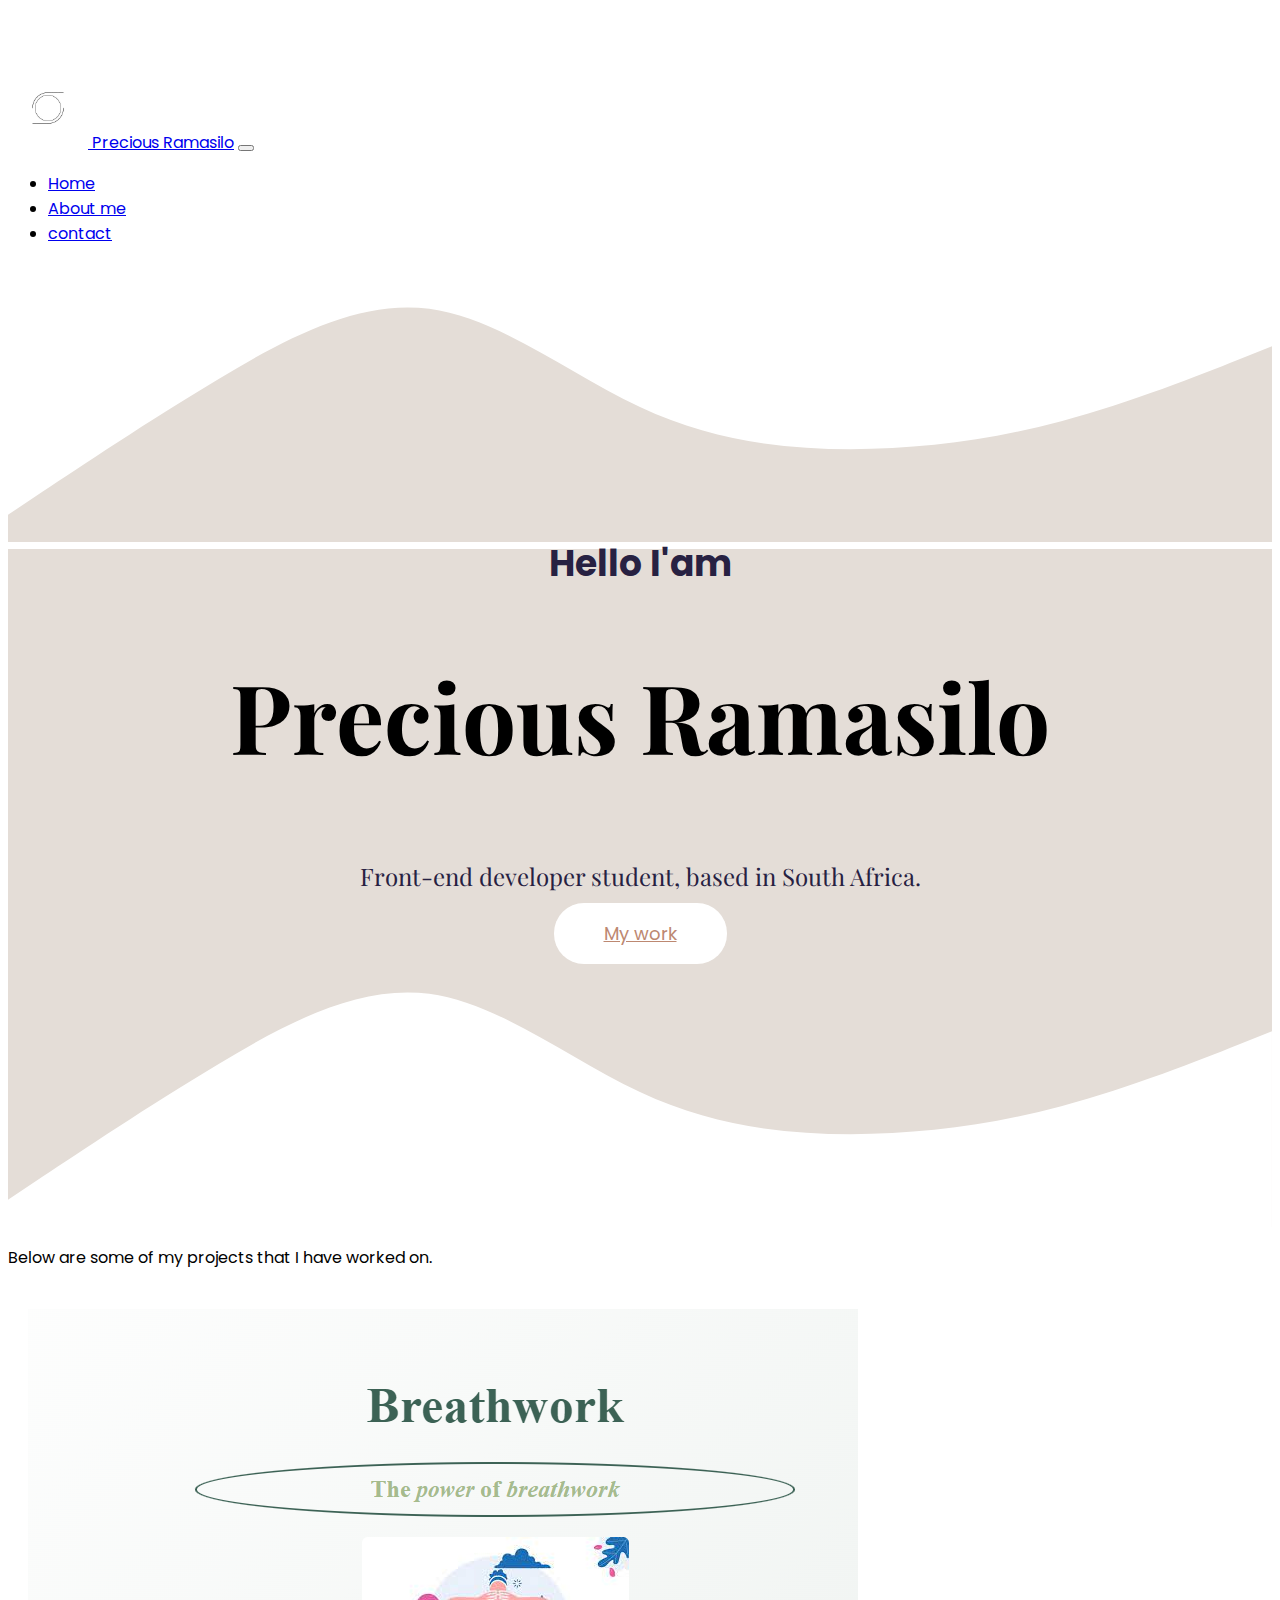
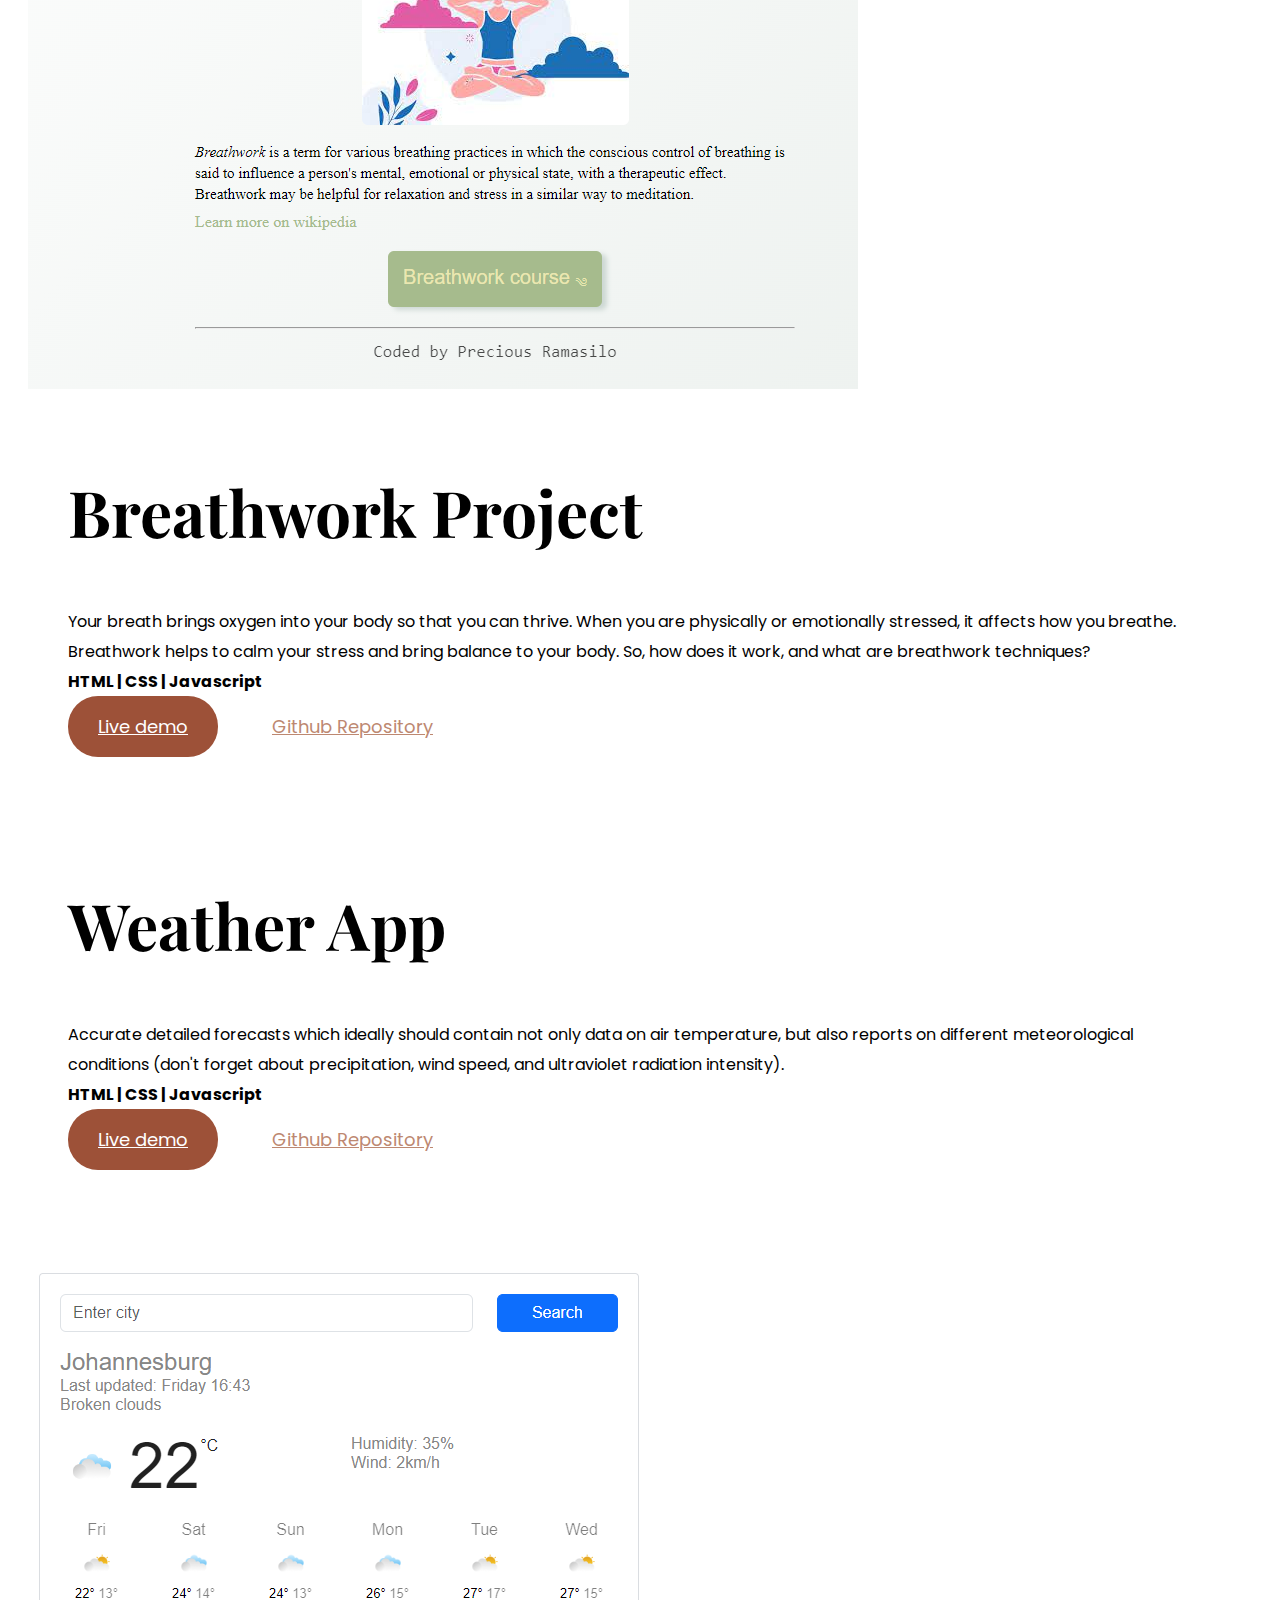
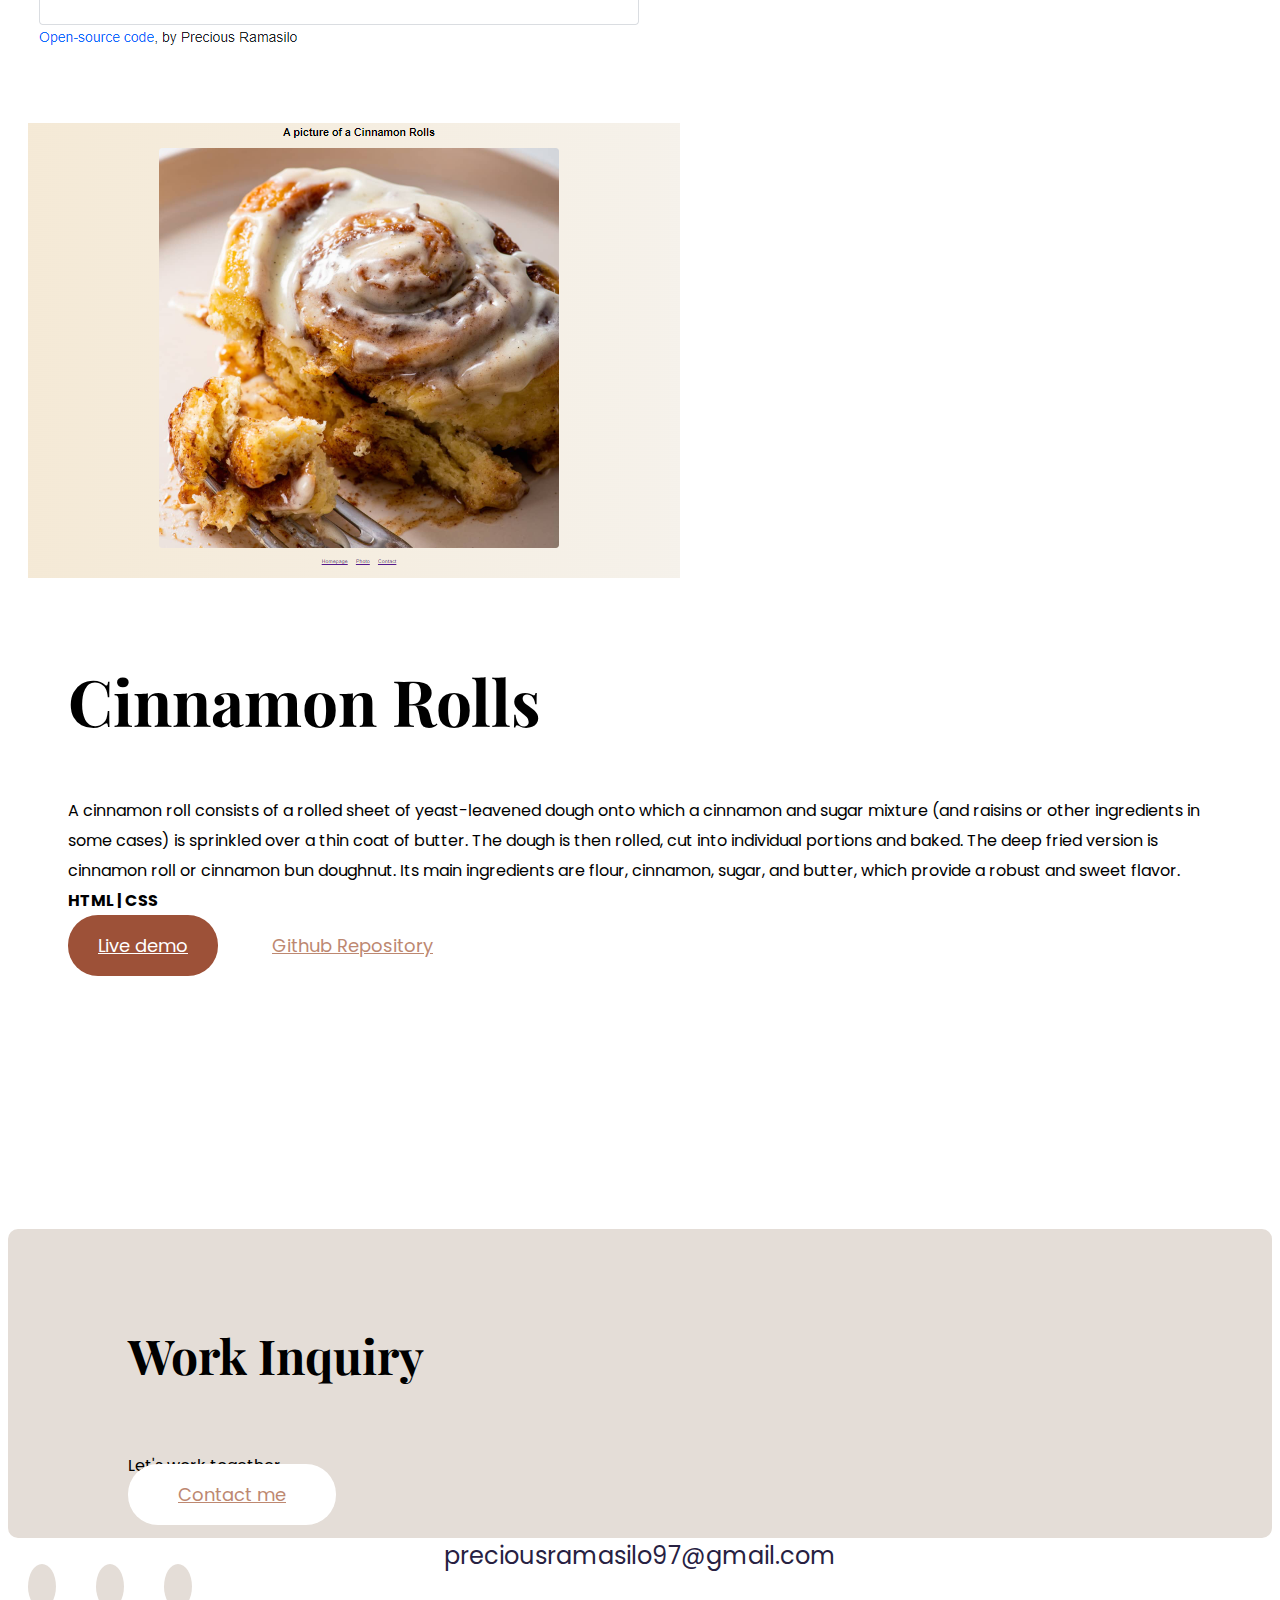
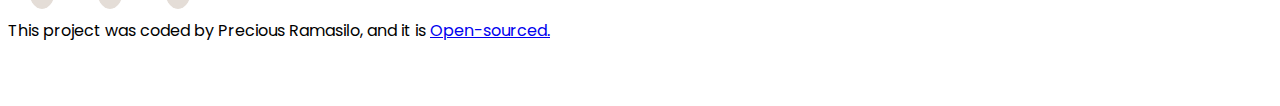
<file: index.html>
<!DOCTYPE html>
<html lang="en">

<head>
  <meta charset="UTF-8">
  <meta name="viewport" content="width=device-width, initial-scale=1.0">
  <link href="https://cdn.jsdelivr.net/npm/bootstrap@5.3.1/dist/css/bootstrap.min.css" rel="stylesheet"
    integrity="sha384-4bw+/aepP/YC94hEpVNVgiZdgIC5+VKNBQNGCHeKRQN+PtmoHDEXuppvnDJzQIu9" crossorigin="anonymous">
  <script src="https://cdn.jsdelivr.net/npm/bootstrap@5.3.1/dist/js/bootstrap.bundle.min.js"
    integrity="sha384-HwwvtgBNo3bZJJLYd8oVXjrBZt8cqVSpeBNS5n7C8IVInixGAoxmnlMuBnhbgrkm"
    crossorigin="anonymous"></script>
  <link rel="stylesheet" href="https://cdnjs.cloudflare.com/ajax/libs/font-awesome/6.4.2/css/all.min.css"
    integrity="sha512-z3gLpd7yknf1YoNbCzqRKc4qyor8gaKU1qmn+CShxbuBusANI9QpRohGBreCFkKxLhei6S9CQXFEbbKuqLg0DA=="
    crossorigin="anonymous" referrerpolicy="no-referrer" />
  <link rel="preconnect" href="https://fonts.googleapis.com">
  <link rel="preconnect" href="https://fonts.gstatic.com" crossorigin>
  <link
    href="https://fonts.googleapis.com/css2?family=Playfair+Display:wght@700&family=Poppins:wght@500;700&display=swap"
    rel="stylesheet">
  <link rel="stylesheet" href="/src/styles.css">
  <meta name="description" content="Learning how to be a Front-end developer - Precious Ramasilo">
  <title>Front-end developer student - Precious Ramasilo</title>
 
</head>

<body>
  <nav class="navbar navbar-expand-lg fixed-top">
    <div class="container-fluid">
      <a class="navbar-brand" href="/"><img src="images/circle.jpg" alt="circle logo"class="primary-logo"> Precious Ramasilo</a>
      <button class="navbar-toggler" type="button" data-bs-toggle="collapse" data-bs-target="#navbarNav"
        aria-controls="navbarNav" aria-expanded="false" aria-label="Toggle navigation">
        <span class="navbar-toggler-icon"></span>
      </button>
      <div class="collapse navbar-collapse" id="navbarNav">
        <ul class="navbar-nav ms-auto">
          <li class="nav-item">
            <a aria-current="page" class="nav-link" href="/" title="Home">Home</a>
          </li>
          <li class="nav-item">
            <a class="nav-link" href="/about.html" title="About me">About me</a>
          </li>
          <li class="nav-item">
            <a class="nav-link" href="/contact.html" title="Get in touch">contact</a>
          </li>
        </ul>
      </div>
    </div>
  </nav>
  <div class="hero-upper">
    <svg class="d-none d-lg-block" xmlns="http://www.w3.org/2000/svg" viewBox="0 0 1440 319">
    <path fill="#E4DDD7" fill-opacity="1"
      d="M0,288L40,261.3C80,235,160,181,240,133.3C320,85,400,43,480,53.3C560,64,640,128,720,165.3C800,203,880,213,960,213.3C1040,213,1120,203,1200,181.3C1280,160,1360,128,1400,112L1440,96L1440,320L1400,320C1360,320,1280,320,1200,320C1120,320,1040,320,960,320C880,320,800,320,720,320C640,320,560,320,480,320C400,320,320,320,240,320C160,320,80,320,40,320L0,320Z">
    </path>
  </svg>
</div>
  <div class="hero">
    <p>Hello I'am</p>
    <h1>Precious Ramasilo</h1>
    <h2 class="mb-5">Front-end developer student, based in South Africa.</h2>
    <div>
      <a href="/#work" class="btn btn-branding" title="My work">My work</a>
    </div>
  <svg class="d-none d-lg-block" xmlns="http://www.w3.org/2000/svg" viewBox="0 0 1440 319">
    <path fill="#fff" fill-opacity="1"
      d="M0,288L40,261.3C80,235,160,181,240,133.3C320,85,400,43,480,53.3C560,64,640,128,720,165.3C800,203,880,213,960,213.3C1040,213,1120,203,1200,181.3C1280,160,1360,128,1400,112L1440,96L1440,320L1400,320C1360,320,1280,320,1200,320C1120,320,1040,320,960,320C880,320,800,320,720,320C640,320,560,320,480,320C400,320,320,320,240,320C160,320,80,320,40,320L0,320Z">
    </path>
  </svg>
  </div>
    <P class="text-center mb-5">Below are some of my projects that I have worked on.</P>
    <div class="container">
      <div class="row mb-5" id="work">
        <div class="col d-none d-lg-block">
          <img src="/images/breathwork.png" class="img-fluid" alt="breathwork project preview">
        </div>
        <div class="col">
          <div class="project-descriptions">
            <h2 class="mb-5">Breathwork Project</h2>
            <p class="mb-5 text-muted">Your breath brings oxygen into your body so that you can thrive.
            When you are physically or emotionally stressed, it affects how you
            breathe. Breathwork helps to calm your stress and bring balance to
            your body. So, how does it work, and what are breathwork techniques?
            <br>
            <strong>HTML | CSS | Javascript</strong>
            <p>
            <a href="https://astounding-meringue-299dbd.netlify.app" class="btn btn-branding-outline" title="My netlify">Live demo</a>
            <a href="https://github.com/Ramasilo/breathwork-project" class="btn btn-branding" target="_blank" title="My Github">Github Repository</a>
          </div>
        </div>
      </div>
      <div class="row mb-5">
    
        <div class="col">
          <div class="project-descriptions">
            <h2 class="mb-5">Weather App</h2>
    
            <p class="mb-5 text-muted">Accurate detailed forecasts which ideally should contain not only
            data on air temperature, but also reports on different
            meteorological conditions (don't forget about precipitation, wind
            speed, and ultraviolet radiation intensity). 
            <br>
             <strong>HTML | CSS | Javascript </strong>
            </p>
           
            <a href="https://jovial-dango-ec139d.netlify.app" class="btn btn-branding-outline" target="_blank" title="My netlify">Live demo</a>
            <a href="https://github.com/Ramasilo/weather-app" class="btn btn-branding" target="_blank" title="My Github">Github
              Repository</a>
          </div>
        </div>
        <div class="col d-none d-lg-block">
          <img src="/images/weatherapp.png" class="img-fluid" alt="weather app preview">
        </div>
      </div>
      <div class="row">
        <div class="col d-none d-lg-block">
          <img src="/images/cinnamon rolls.png" class="img-fluid" alt="cinnamon rolls">
        </div>
        <div class="col">
          <div class="project-descriptions">
            <h2 class="mb-5">Cinnamon Rolls</h2>
            <p>A cinnamon roll consists of a rolled sheet of yeast-leavened dough onto which a cinnamon and sugar mixture (and raisins
            or other ingredients in some cases) is sprinkled over a thin coat of butter. The dough is then rolled, cut into
            individual portions and baked. The deep fried version is cinnamon roll or cinnamon bun doughnut. Its main ingredients
            are flour, cinnamon, sugar, and butter, which provide a robust and sweet flavor.
            <br>
            <strong>HTML | CSS </strong></p>
            
            <a href="https://beamish-croquembouche-05e15d.netlify.app" class="btn btn-branding-outline" target="_blank" title="My netlify">Live demo</a>
            <a href="https://github.com/Ramasilo/cinnamon-rolls" class="btn btn-branding" target="_blank" title="My Github">Github
              Repository</a>
          </div>
        </div>
      </div>
      <footer>
        <div class="contact-box d-flex justify-content-between mb-5 d-none d-md-flex">
          <div>
            <h4>
              Work Inquiry
            </h4>
            <p class="text-muted">Let's work together</p>
          </div>
          <div>
            <a href="/contact.html" class="btn btn-branding mt-3" title="Contact me">Contact me</a>
          </div>
        </div>
        <div class="d-flex justify-content-center mb-5">
          <a href="mailto:preciousramasilo97@gmail.com" class="email-link" title="Email">preciousramasilo97@gmail.com</a>
        </div>
        <div class="social-links d-flex justify-content-center">
          <a href="https://www.linkedin.com/in/precious-ramasilo-a80401278/" target="_blank" title="My Linkedin"><i class="fa-brands fa-linkedin-in"></i></a>
          <a href="https://github.com/Ramasilo/my-portfolio" target="_blank" title="My Github"><i class="fa-brands fa-github"></i></a>
          <a href="https://twitter.com/PR_Boki" target="_blank" title="My Twitter"><i class="fa-brands fa-twitter"></i></a>
      </div>
        <P class="text-center mt-5">This project was coded by Precious Ramasilo, and it is
          <a href="https://github.com/Ramasilo/my-portfolio" target="_blank">Open-sourced.</a>
        </P>
    </footer>
    </div>
  
</body>

</html>
</file>
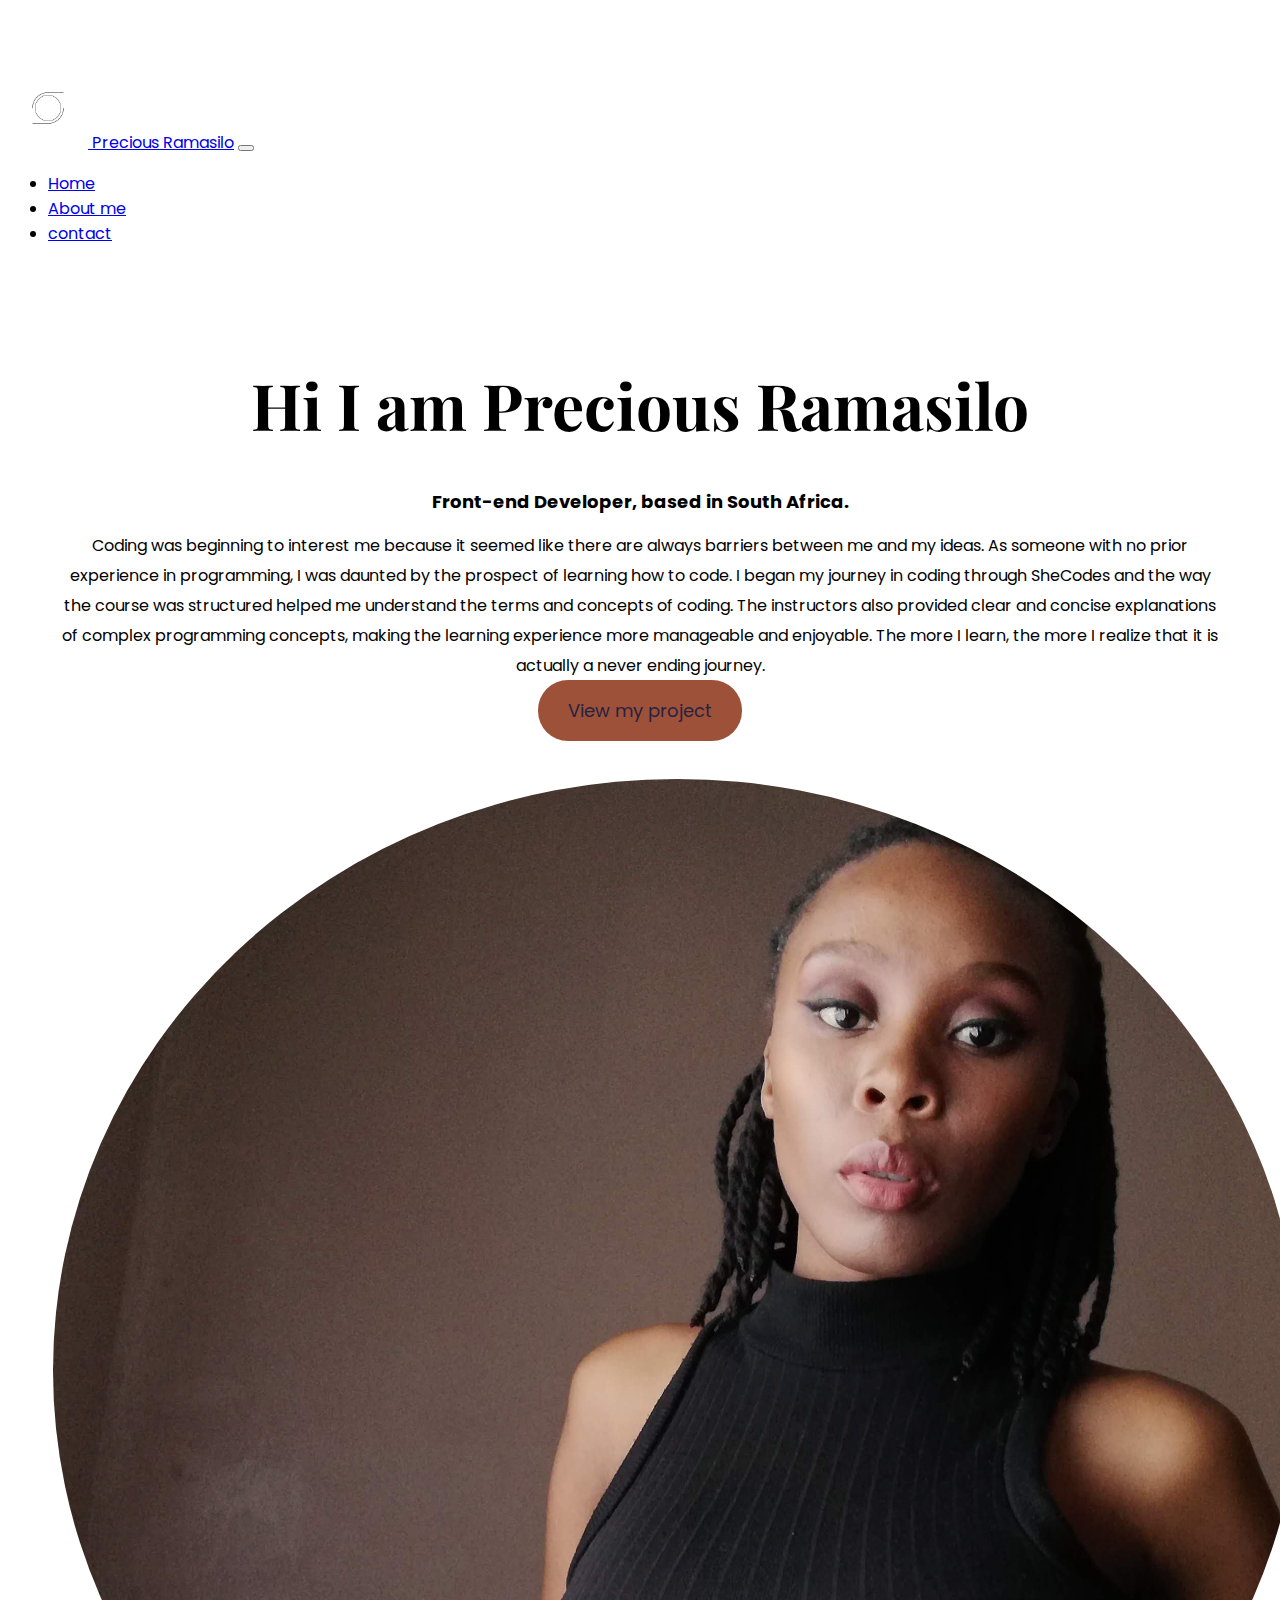
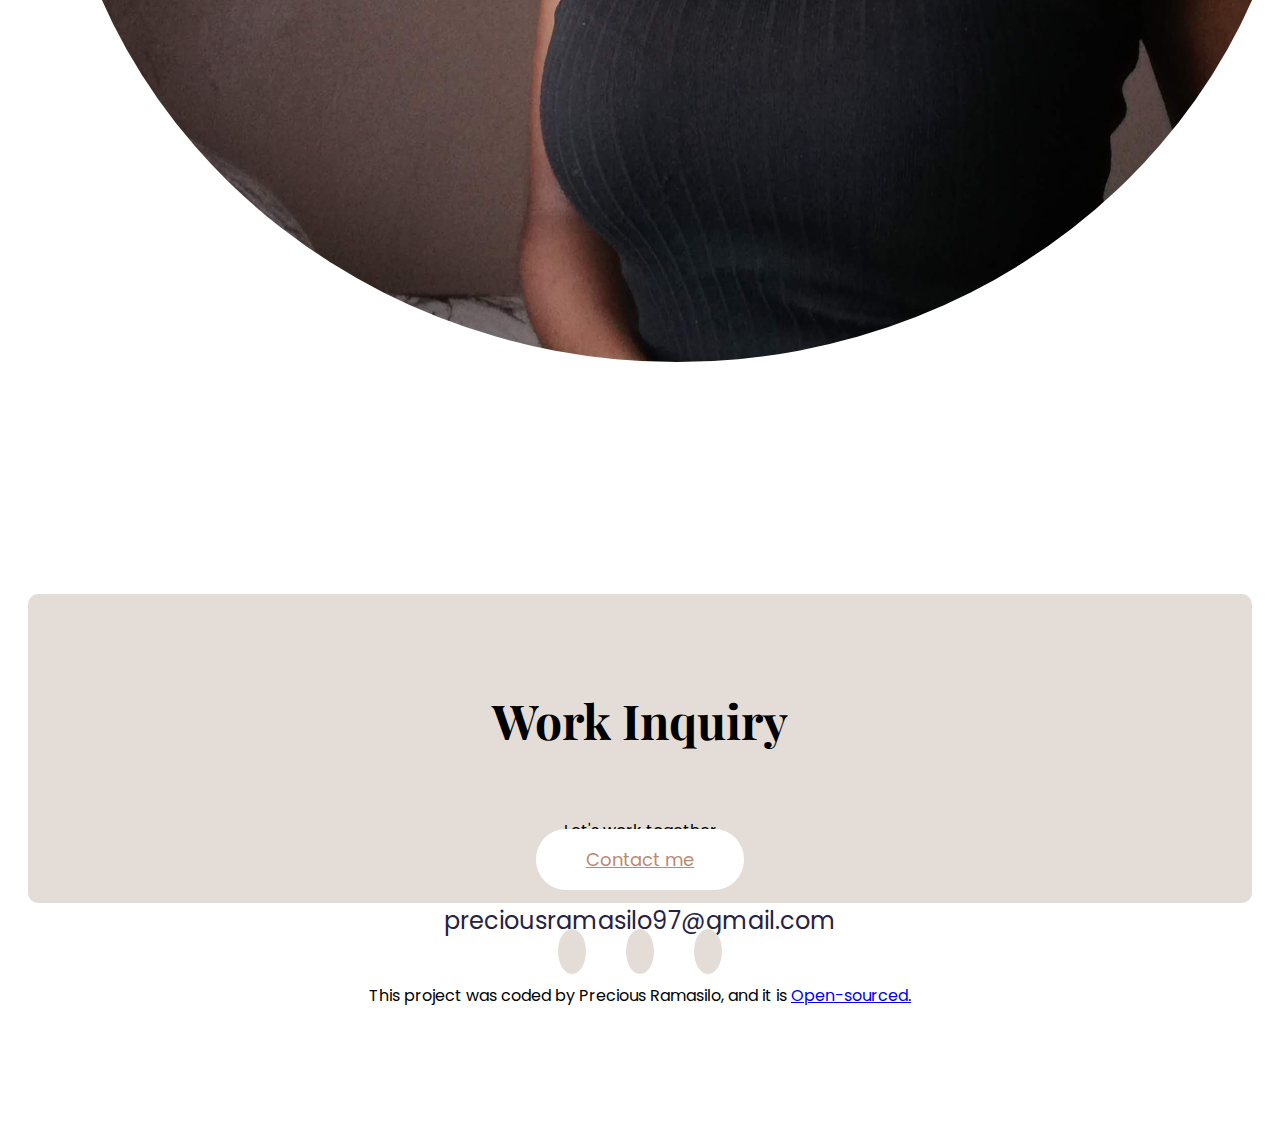
<file: about.html>
<!DOCTYPE html>
<html lang="en">

<head>
  <meta charset="UTF-8">
  <meta name="viewport" content="width=device-width, initial-scale=1.0">
  <link href="https://cdn.jsdelivr.net/npm/bootstrap@5.3.1/dist/css/bootstrap.min.css" rel="stylesheet"
    integrity="sha384-4bw+/aepP/YC94hEpVNVgiZdgIC5+VKNBQNGCHeKRQN+PtmoHDEXuppvnDJzQIu9" crossorigin="anonymous">
  <script src="https://cdn.jsdelivr.net/npm/bootstrap@5.3.1/dist/js/bootstrap.bundle.min.js"
    integrity="sha384-HwwvtgBNo3bZJJLYd8oVXjrBZt8cqVSpeBNS5n7C8IVInixGAoxmnlMuBnhbgrkm"
    crossorigin="anonymous"></script>
  <link rel="stylesheet" href="https://cdnjs.cloudflare.com/ajax/libs/font-awesome/6.4.2/css/all.min.css"
    integrity="sha512-z3gLpd7yknf1YoNbCzqRKc4qyor8gaKU1qmn+CShxbuBusANI9QpRohGBreCFkKxLhei6S9CQXFEbbKuqLg0DA=="
    crossorigin="anonymous" referrerpolicy="no-referrer" />
  <link rel="preconnect" href="https://fonts.googleapis.com">
  <link rel="preconnect" href="https://fonts.gstatic.com" crossorigin>
  <link
    href="https://fonts.googleapis.com/css2?family=Playfair+Display:wght@700&family=Poppins:wght@500;700&display=swap"
    rel="stylesheet">
  <link rel="stylesheet" href="/src/styles.css">
  <meta name="description" content="About my coding journey">
  <title>About Precious - Precious Ramasilo</title>
</head>

<body>
  <nav class="navbar navbar-expand-lg fixed-top">
    <div class="container-fluid">
      <a class="navbar-brand" href="/"><img src="images/circle.jpg" alt="circle logo" class="primary-logo"> Precious
        Ramasilo</a>
      <button class="navbar-toggler" type="button" data-bs-toggle="collapse" data-bs-target="#navbarNav"
        aria-controls="navbarNav" aria-expanded="false" aria-label="Toggle navigation">
        <span class="navbar-toggler-icon"></span>
      </button>
      <div class="collapse navbar-collapse" id="navbarNav">
        <ul class="navbar-nav ms-auto">
          <li class="nav-item">
            <a aria-current="page" class="nav-link" href="/" title="Home">Home</a>
          </li>
          <li class="nav-item">
            <a class="nav-link" href="/about.html" title="About me">About me</a>
          </li>
          <li class="nav-item">
            <a class="nav-link" href="/contact.html" title="Get in touch">contact</a>
          </li>
        </ul>
      </div>
    </div>
  </nav>
  <div class="content-container container">
    <div class="row">
      <div class="col-lg-6">
        <div class="content">
          <h1 class="mb-4">
            Hi I am Precious Ramasilo
          </h1>
          <h2 class="mb-4">Front-end Developer, based in South Africa.</h2>
          <p class="mb-5">
            Coding was beginning to interest me because it seemed like there are always barriers between me and my ideas.
            As someone with no prior experience in programming, I was daunted by the prospect of learning how to code.
            I began my journey in coding through SheCodes and the way the course was structured helped me understand the terms and concepts of coding.
            The instructors also provided clear and concise explanations of complex programming concepts, making the learning
            experience more manageable and enjoyable.
            The more I learn, the more I realize that it is actually a never ending journey.
          </p>
          <a href="/#work" class="btn btn-branding-outline">View my project</a>
        </div>
      </div>
      <div class="col-lg-6">
        <img src="/images/precious.jpg" alt="Precious's photo" class="img-fluid image">
      </div>
    </div>
    <footer>
      <div class="contact-box d-flex justify-content-between mb-5 d-none d-md-flex">
        <div>
          <h4>
            Work Inquiry
          </h4>
          <p class="text-muted">Let's work together</p>
        </div>
        <div>
          <a href="" class="btn btn-branding mt-3">Contact me</a>
        </div>
      </div>
      <div class="d-flex justify-content-center mb-5">
        <a href="mailto:preciousramasilo97@gmail.com" class="email-link">preciousramasilo97@gmail.com</a>
      </div>
      <div class="social-links d-flex justify-content-center">
        <a href="https://www.linkedin.com/in/precious-ramasilo-a80401278/" target="_blank"><i
          class="fa-brands fa-linkedin-in"></i></a>
            <a href="https://github.com/Ramasilo/my-portfolio" target="_blank"><i class="fa-brands fa-github"></i></a>
            <a href="https://twitter.com/PR_Boki" target="_blank"><i class="fa-brands fa-twitter"></i></a>
      </div>
        <P class="text-center mt-5">This project was coded by Precious Ramasilo, and it is
          <a href="https://github.com/Ramasilo/my-portfolio" target="_blank">Open-sourced.</a>
        </P>
    </footer>
  </div>
</body>

</html>
</file>
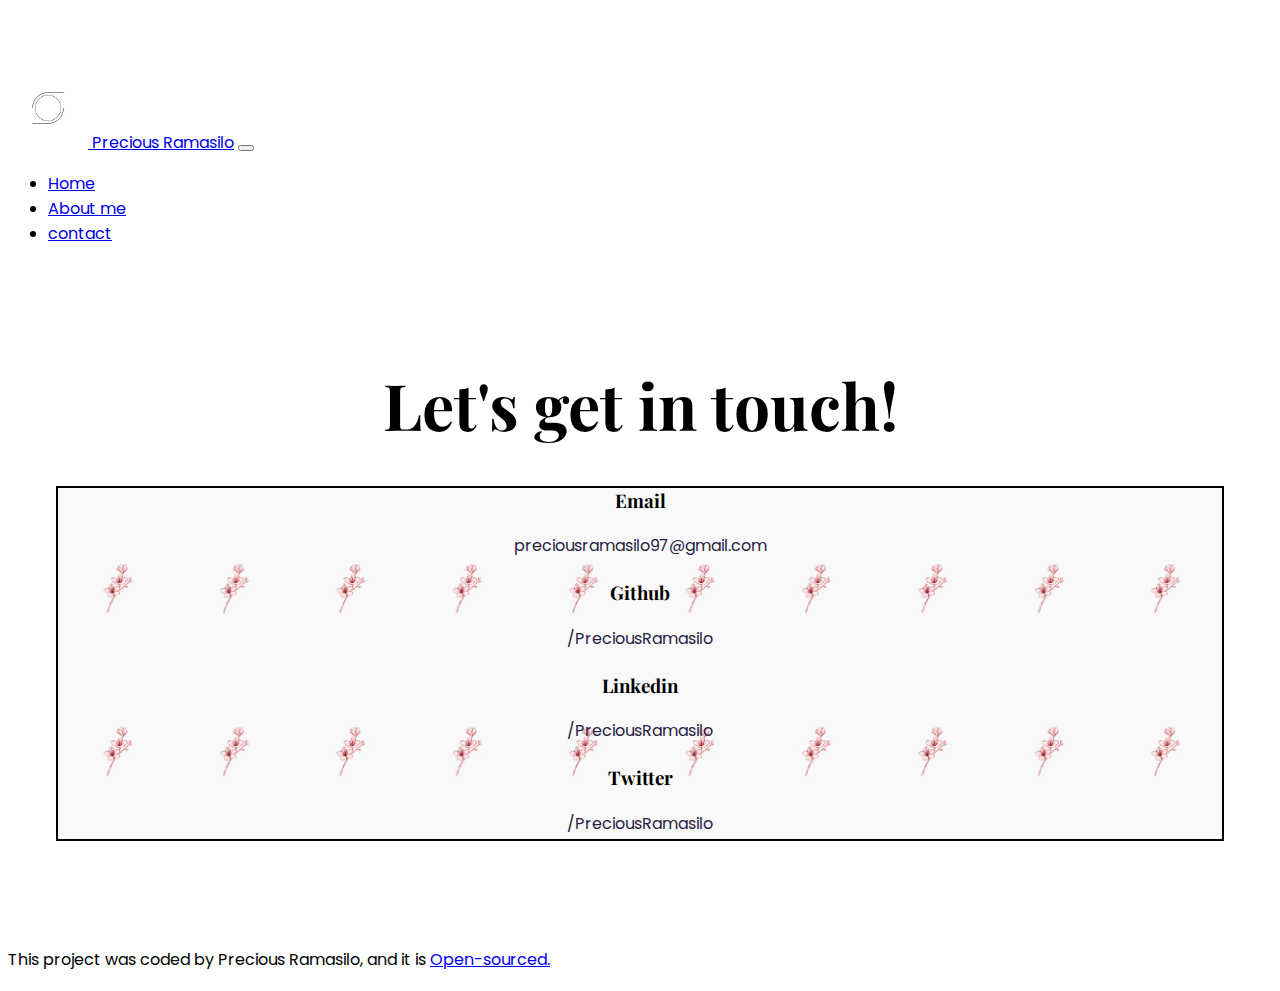
<file: contact.html>
<!DOCTYPE html>
<html lang="en">

<head>
  <meta charset="UTF-8">
  <meta name="viewport" content="width=device-width, initial-scale=1.0">
  <link href="https://cdn.jsdelivr.net/npm/bootstrap@5.3.1/dist/css/bootstrap.min.css" rel="stylesheet"
    integrity="sha384-4bw+/aepP/YC94hEpVNVgiZdgIC5+VKNBQNGCHeKRQN+PtmoHDEXuppvnDJzQIu9" crossorigin="anonymous">
  <script src="https://cdn.jsdelivr.net/npm/bootstrap@5.3.1/dist/js/bootstrap.bundle.min.js"
    integrity="sha384-HwwvtgBNo3bZJJLYd8oVXjrBZt8cqVSpeBNS5n7C8IVInixGAoxmnlMuBnhbgrkm"
    crossorigin="anonymous"></script>
  <link rel="stylesheet" href="https://cdnjs.cloudflare.com/ajax/libs/font-awesome/6.4.2/css/all.min.css"
    integrity="sha512-z3gLpd7yknf1YoNbCzqRKc4qyor8gaKU1qmn+CShxbuBusANI9QpRohGBreCFkKxLhei6S9CQXFEbbKuqLg0DA=="
    crossorigin="anonymous" referrerpolicy="no-referrer" />
  <link rel="preconnect" href="https://fonts.googleapis.com">
  <link rel="preconnect" href="https://fonts.gstatic.com" crossorigin>
  <link
    href="https://fonts.googleapis.com/css2?family=Playfair+Display:wght@700&family=Poppins:wght@500;700&display=swap"
    rel="stylesheet">
  <link rel="stylesheet" href="/src/styles.css">
  <meta name="description" content="Contact Precious - Precious Ramasilo is a front-end student">
  <title>Contact Precious - Precious Ramasilo</title>
</head>

<body>
  <nav class="navbar navbar-expand-lg fixed-top">
    <div class="container-fluid">
      <a class="navbar-brand" href="/"><img src="images/circle.jpg" alt="circle logo" class="primary-logo"> Precious
        Ramasilo</a>
      <button class="navbar-toggler" type="button" data-bs-toggle="collapse" data-bs-target="#navbarNav"
        aria-controls="navbarNav" aria-expanded="false" aria-label="Toggle navigation">
        <span class="navbar-toggler-icon"></span>
      </button>
      <div class="collapse navbar-collapse" id="navbarNav">
        <ul class="navbar-nav ms-auto">
          <li class="nav-item">
            <a aria-current="page" class="nav-link" href="/" title="Home">Home</a>
          </li>
          <li class="nav-item">
            <a class="nav-link" href="/about.html" title="About me">About me</a>
          </li>
          <li class="nav-item">
            <a class="nav-link" href="/contact.html" title="Get in touch">contact</a>
          </li>
        </ul>
      </div>
    </div>
  </nav>
  <div class="content-container container">
    <div class="content">
      <h1 class="mb-5">
        Let's get in touch!
      </h1>
      <div class="background">
      <h3>Email</h3>
      <p><a href="mailto:preciousramasilo97@gmail.com"><i class="fa-solid fa-envelope"></i>preciousramasilo97@gmail.com</a></p>
      <h3>Github</h3>
      <P><a href="https://github.com/Ramasilo/my-portfolio" target="_blank"><i class="fa-brands fa-github"></i>/PreciousRamasilo</a></P>
      <h3>Linkedin</h3>
      <p><a href="https://www.linkedin.com/in/precious-ramasilo-a80401278/" target="_blank"><i
          class="fa-brands fa-linkedin-in"></i>/PreciousRamasilo</a></p>
      <h3>Twitter</h3>
      <p><a href="https://twitter.com/PR_Boki" target="_blank"><i class="fa-brands fa-twitter"></i>/PreciousRamasilo</a></p>
    </div>
  
    </div>
  </div>
    <P class="text-center mt-5">This project was coded by Precious Ramasilo, and it is
      <a href="https://github.com/Ramasilo/my-portfolio" target="_blank">Open-sourced.</a>
    </P>
    
  </body>
</file>
<file: src/styles.css>
:root {
  --primary-color: #E4DDD7;
  --secondary-color:#272142;
  --branding-color: #9D5138;
  --heading-font-family:"Playfair Display", serif ;
  --default-font-family:"Poppins", sans-serif;
}
 body {
  font-family: var(--default-font-family) ;
  padding-top: 60px;

 }

 h1, h2, h3, h4, h5, h6 {
  font-family: var(--heading-font-family);
  font-weight: bold;
  color: #000;
}

h1 {
  font-size: 96px;
  line-height: 1.5;
}

h2 {
  font-size: 64px;
}


h4 {
  font-size: 48px;
}

p {
  font-weight: normal;
  font-size: 16px;
  line-height: 30px;
}

.primary-logo {
  width: 80px;
  
}


.hero {
  background-color: var(--primary-color);
  text-align: center;
  
}

.hero p {
  font-size: 36px;
  font-weight: 700;
  color:var(--secondary-color) ;
  margin-top: 0;
}

.hero h2 {
  font-size: 24px;
  font-weight: 400;
  color: var(--secondary-color);
  line-height: 2;
  margin: 0 5rem 0 5rrem ;
}

.btn-branding {
  background: #fff ;
  color: #BD8871;
  border-color: #BD8871;
  font-size: 18px;
  line-height: 27px;
  padding: 18px 50px;
  border-radius: 30px;
}
.hero svg {
  display: block;
   
}
.hero-upper svg {
  background: #fff;
  left: 0;
  bottom: 0;
  width: 100%;
}

.navbar {
    background-color: #fff;

}
  
.btn-branding-outline {
  font-size: 18px;
  line-height: 27px;
  padding: 18px 30px;
  border-radius: 4px;
  color: #fff;
  background-color: var(--branding-color);
  border-radius: 30px;
  
}

.content-container {
  padding: 60px 20px;
  text-align: center;
}
.content a {
  text-decoration: none;
  color: var(--secondary-color);
}

.content h1 {
  font-size: 64px;
  line-height: 80px;
}

.content h2 {
  font-size: 18px;
  font-family: var(--default-font-family);
}

.container img {
  border: 10px solid transparent;
  padding: 10px;
  max-width: 102%;
  height: 100%;
}

.content-container .image {
  border: 10px solid transparent;
  border-radius: 50%;
  padding: 15px;

}

.content {
  margin: 30px;
}

.project-descriptions {
  padding: 0 60px 70px;
}


footer .contact-box {
  margin-top: 200px;
  background-color: var(--primary-color);
  padding: 30px 120px;
  border-radius: 10px;
}

footer .contact-box p {
  margin: 0;
}

footer {
  margin: 60px 0;
}

footer .email-link {
  color: var(--secondary-color);
  text-decoration: none;
  font-size: 24px;
}

footer .email-link:hover {
  color: var(--branding-color);
}

footer .social-links a {
  margin: 0 20px;
  color: var(--branding-color);
  background-color: var(--primary-color);
  padding: 10px 14px;
  font-size: 18px;
  border-radius: 50%;
  position: relative;
  bottom: 0;
  transition: bottom 0.5s ease;
   
}

footer .social-links a:hover {
  color: #fff;
  background-color: var(--branding-color);
  bottom: 10px;
}

.background {
  outline: 2px solid black;
  background-image: url("../images/flower.jpg");
  
  background-size: 10%;
  background-position: bottom left;

  
}

.email-link {
  display: flex;
  justify-content: center;
  color: var(--primary-color);
  font-size: 28px;
  text-decoration: none;
}

.email-link:hover {
  text-decoration: underline;
}

.flower-image {
  width: 150px;
  margin-left: 10px;
  margin-top: -900px;
  mix-blend-mode: multiply;
}

@media (max-width: 900px) {
  h1 {
    font-size: 39px;
    line-height: 1.5;
  }
  h2 {
    font-size: 44px;
  }
  
 
  .project-descriptions {
    padding: 0;
    text-align: center;
  }
  
}
</file>
